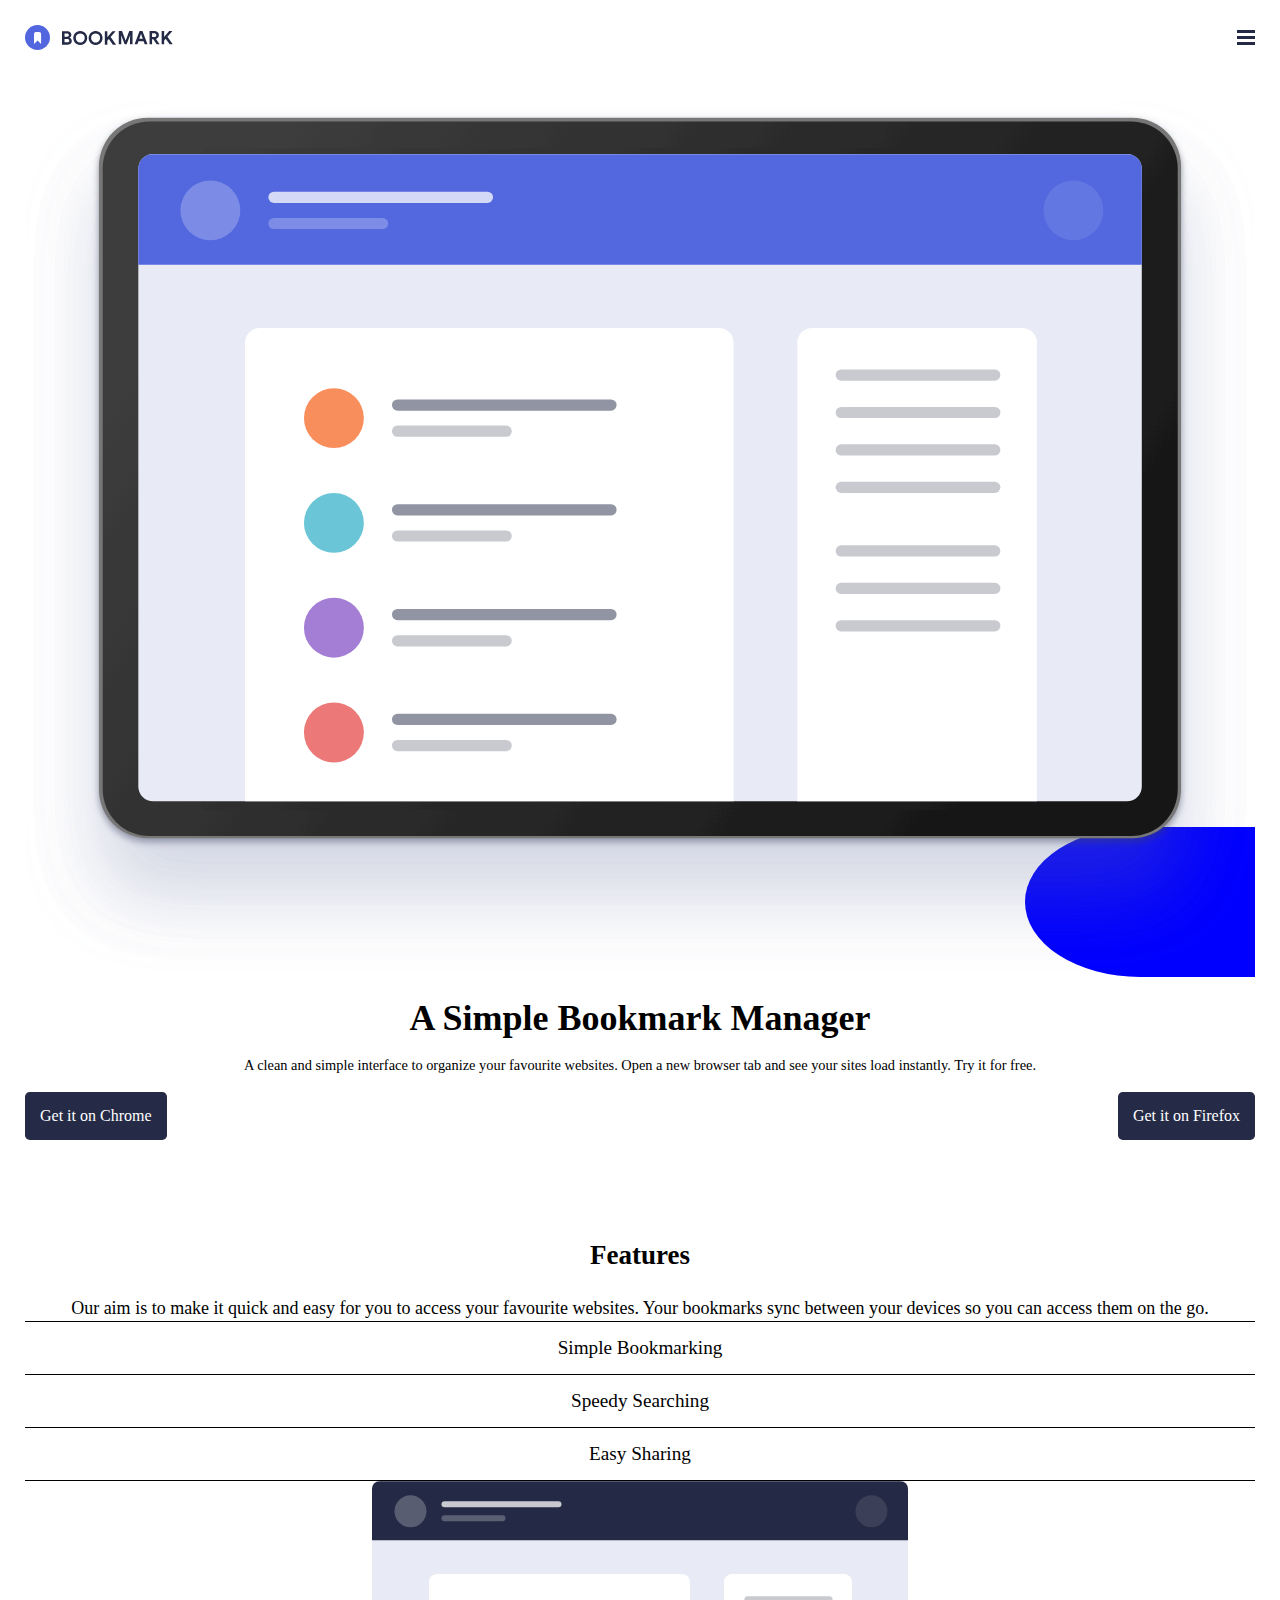
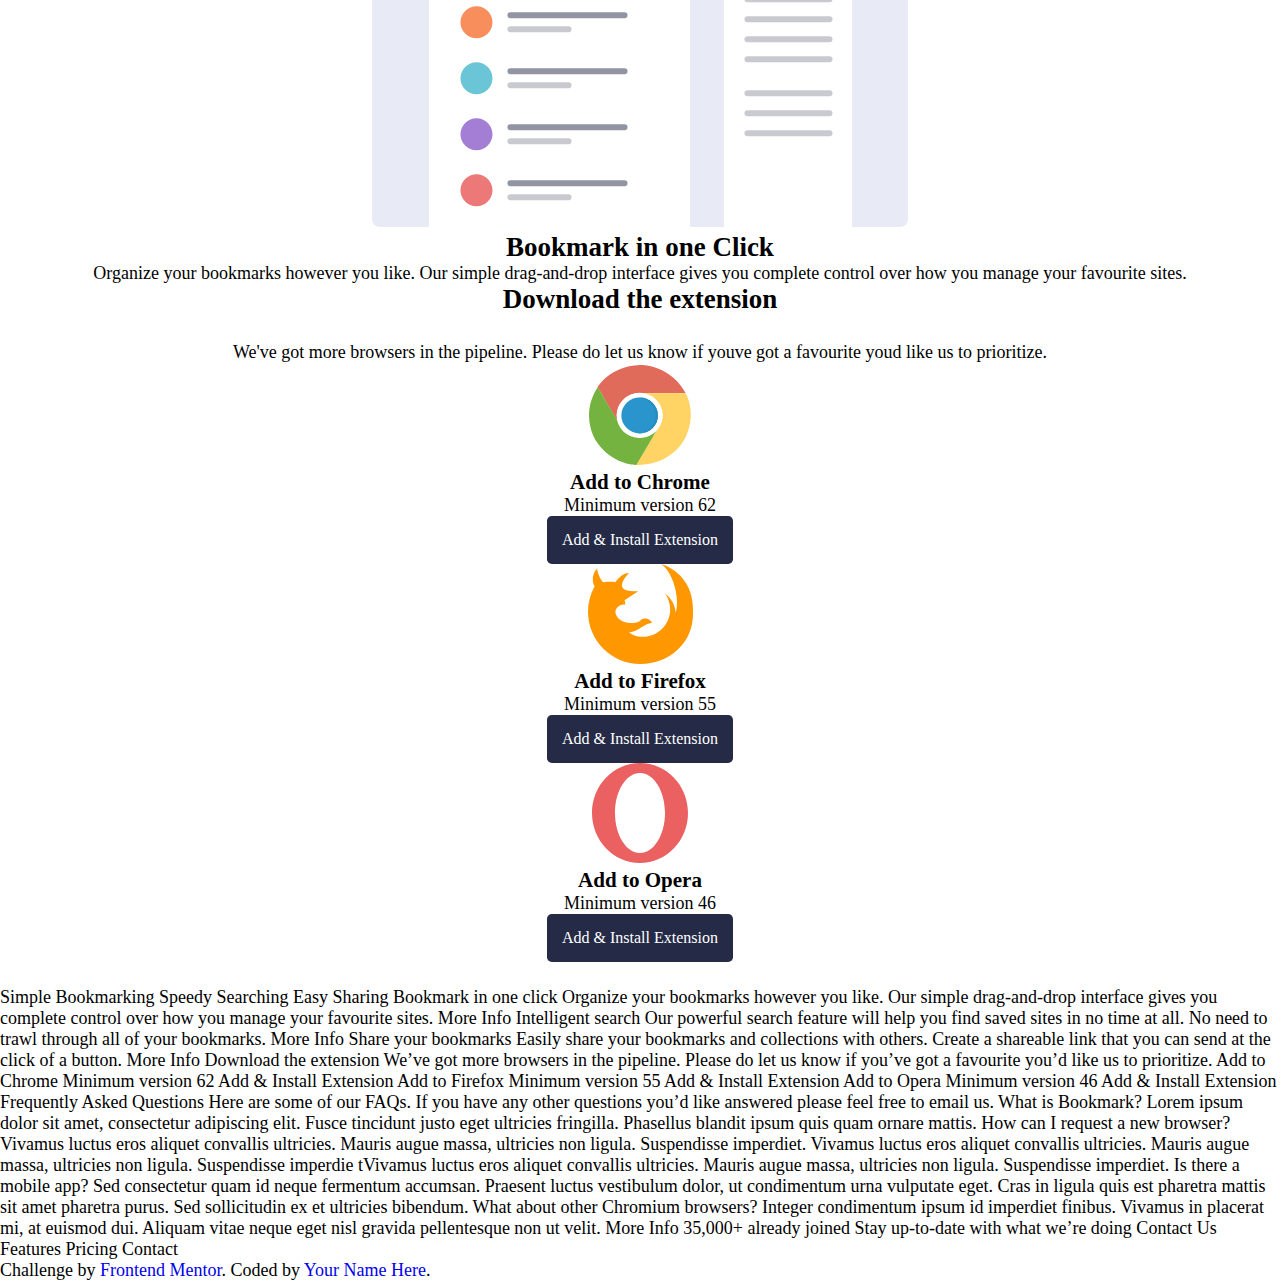
<file: bookmark-landing-page-master/index.html>
<!DOCTYPE html>
<html lang="en">
	<head>
		<meta charset="UTF-8" />
		<meta name="viewport" content="width=device-width, initial-scale=1.0" />
		<!-- displays site properly based on user's device -->

		<link
			rel="icon"
			type="image/png"
			sizes="32x32"
			href="./images/favicon-32x32.png"
		/>

		<!-- icons -->
		<link rel="stylesheet" type="text/css" href="./css/all.css" />

		<!-- custom style -->
		<link rel="stylesheet" href="./css/style.css" />

		<title>Frontend Mentor | Bookmark landing page</title>

		<!-- Feel free to remove these styles or customise in your own stylesheet 👍 -->
		<!-- <style>
    .attribution { font-size: 11px; text-align: center; }
    .attribution a { color: hsl(228, 45%, 44%); }
  </style> -->
	</head>
	<body>
		<header>
			<nav>
        <img src="./images/logo-bookmark.svg" alt="" id="logo"/>

        <div class="navListContainer">
          <div class="top">

            <div class="head">
              <img src="./images/logo-bookmark copy.svg" alt="">
  
              <img src="./images/icon-close.svg" alt="" id="close">
            </div>
            <ul class="navList">
              <li>
                <a href="#">
                  Features
                </a>
              </li>
              <li>
                <a href="#">
                  Pricing
                </a>
              </li>
              <li>
                <a href="#">
                  Contact
                </a>
              </li>
              <li>
                <button>
                  Login
                </button>
              </li>
            </ul>
          </div>
          <div class="bottom">
            <img src="./images/icon-facebook.svg" alt="facebook-logo">
            <img src="./images/icon-twitter.svg" alt="twitter-logo">
          </div>
        </div>
				<img src="./images/icon-hamburger.svg" alt="" id="bar"/>
			</nav>

			<div class="headerContents">
        <div class="img">
          <img src="./images/illustration-hero.svg" alt="" />
        </div>
        <div class="headerText">
          <div class="texts">
            <h1>
              A Simple Bookmark Manager 
            </h1>
            <p>
              A clean and simple interface to organize your
              favourite websites. Open a new browser tab and see your sites load instantly. Try it for free.
            </p>
          </div>
          <div class="btns">
            <button id="chrome">
              Get it on Chrome 
            </button>
            <button id="firefox">
              Get it on Firefox 
            </button>
          </div>
        </div>
			</div>
    </header>
    
    <main>
      <section class="featuresContainer">
        <h2 id="sectionHeading">
          Features
        </h2>
        <p id="sectionDescription">
          Our aim is to make it quick and easy for you to access your favourite websites.
          Your bookmarks sync between your devices so you can access them on the go.
        </p>
        <div class="features">
          <ul>
            <li>
              <button>
                Simple Bookmarking
              </button>
            </li>
            <li>
              <button>
                Speedy Searching
              </button>
            </li>
            <li>
              <button>
                Easy Sharing
              </button>
            </li>
          </ul>
          <div class="feature">
            <div class="img">
              <img src="./images/illustration-features-tab-1.svg" alt="featureImage" id="featureImage">
            </div>
            <div class="texts">
              <h2 id="featureHeading">
                Bookmark in one Click
              </h2>
              <p id="featureDesc">
                Organize your bookmarks however you like. Our simple drag-and-drop interface gives you complete control over how you manage your favourite sites.
              </p>
            </div>
          </div>
        </div>
      </section>
      <section class="downloadContainer">
        <h2 id="sectionHeading">
          Download the extension
        </h2>
        <p id="sectionDescription">
          We've got more browsers in the pipeline.
          Please do let us know if youve got a favourite youd like us to prioritize.
        </p>
        <div class="extensionCards">
          <div class="extensionCard">
            <div class="cardTop">
              <img src="./images/logo-chrome.svg" alt="chrome-logo">
              <div class="cardTexts">
                <h3>
                  Add to Chrome
                </h3>
                <p>
                  Minimum version 62
                </p>
              </div>
            </div>
            <div class="cardBottom">
              <button>
                Add &amp; Install Extension
              </button>
            </div>
          </div>

          <div class="extensionCard">
            <div class="cardTop">
              <img src="./images/logo-firefox.svg" alt="firefox-logo">
              <div class="cardTexts">
                <h3>
                  Add to Firefox
                </h3>
                <p>
                  Minimum version 55
                </p>
              </div>
            </div>
            <div class="cardBottom">
              <button>
                Add &amp; Install Extension
              </button>
            </div>
          </div>

          <div class="extensionCard">
            <div class="cardTop">
              <img src="./images/logo-opera.svg" alt="chrome-logo">
              <div class="cardTexts">
                <h3>
                  Add to Opera
                </h3>
                <p>
                  Minimum version 46
                </p>
              </div>
            </div>
            <div class="cardBottom">
              <button>
                Add &amp; Install Extension
              </button>
            </div>
        </div>
      </section>
    </main>
		Simple Bookmarking Speedy Searching Easy Sharing Bookmark in one click
		Organize your bookmarks however you like. Our simple drag-and-drop interface
		gives you complete control over how you manage your favourite sites. More
		Info Intelligent search Our powerful search feature will help you find saved
		sites in no time at all. No need to trawl through all of your bookmarks.
		More Info Share your bookmarks Easily share your bookmarks and collections
		with others. Create a shareable link that you can send at the click of a
		button. More Info Download the extension We’ve got more browsers in the
		pipeline. Please do let us know if you’ve got a favourite you’d like us to
		prioritize. Add to Chrome Minimum version 62 Add & Install Extension Add to
		Firefox Minimum version 55 Add & Install Extension Add to Opera Minimum
		version 46 Add & Install Extension Frequently Asked Questions Here are some
		of our FAQs. If you have any other questions you’d like answered please feel
		free to email us.

		<!-- Question 1 -->
		What is Bookmark?

		<!-- Answer 1 -->
		Lorem ipsum dolor sit amet, consectetur adipiscing elit. Fusce tincidunt
		justo eget ultricies fringilla. Phasellus blandit ipsum quis quam ornare
		mattis.

		<!-- Question 2 -->
		How can I request a new browser?

		<!-- Answer 2 -->
		Vivamus luctus eros aliquet convallis ultricies. Mauris augue massa,
		ultricies non ligula. Suspendisse imperdiet. Vivamus luctus eros aliquet
		convallis ultricies. Mauris augue massa, ultricies non ligula. Suspendisse
		imperdie tVivamus luctus eros aliquet convallis ultricies. Mauris augue
		massa, ultricies non ligula. Suspendisse imperdiet.

		<!-- Question 3 -->
		Is there a mobile app?

		<!-- Answer 3 -->
		Sed consectetur quam id neque fermentum accumsan. Praesent luctus vestibulum
		dolor, ut condimentum urna vulputate eget. Cras in ligula quis est pharetra
		mattis sit amet pharetra purus. Sed sollicitudin ex et ultricies bibendum.

		<!-- Question 4 -->
		What about other Chromium browsers?

		<!-- Answer 4 -->
		Integer condimentum ipsum id imperdiet finibus. Vivamus in placerat mi, at
		euismod dui. Aliquam vitae neque eget nisl gravida pellentesque non ut
		velit. More Info 35,000+ already joined Stay up-to-date with what we’re
		doing Contact Us Features Pricing Contact

		<footer>
			<p class="attribution">
				Challenge by
				<a href="https://www.frontendmentor.io?ref=challenge" target="_blank"
					>Frontend Mentor</a
				>. Coded by <a href="#">Your Name Here</a>.
			</p>
		</footer>
  </body>
  <script src="./index.js"></script>
</html>
</file>
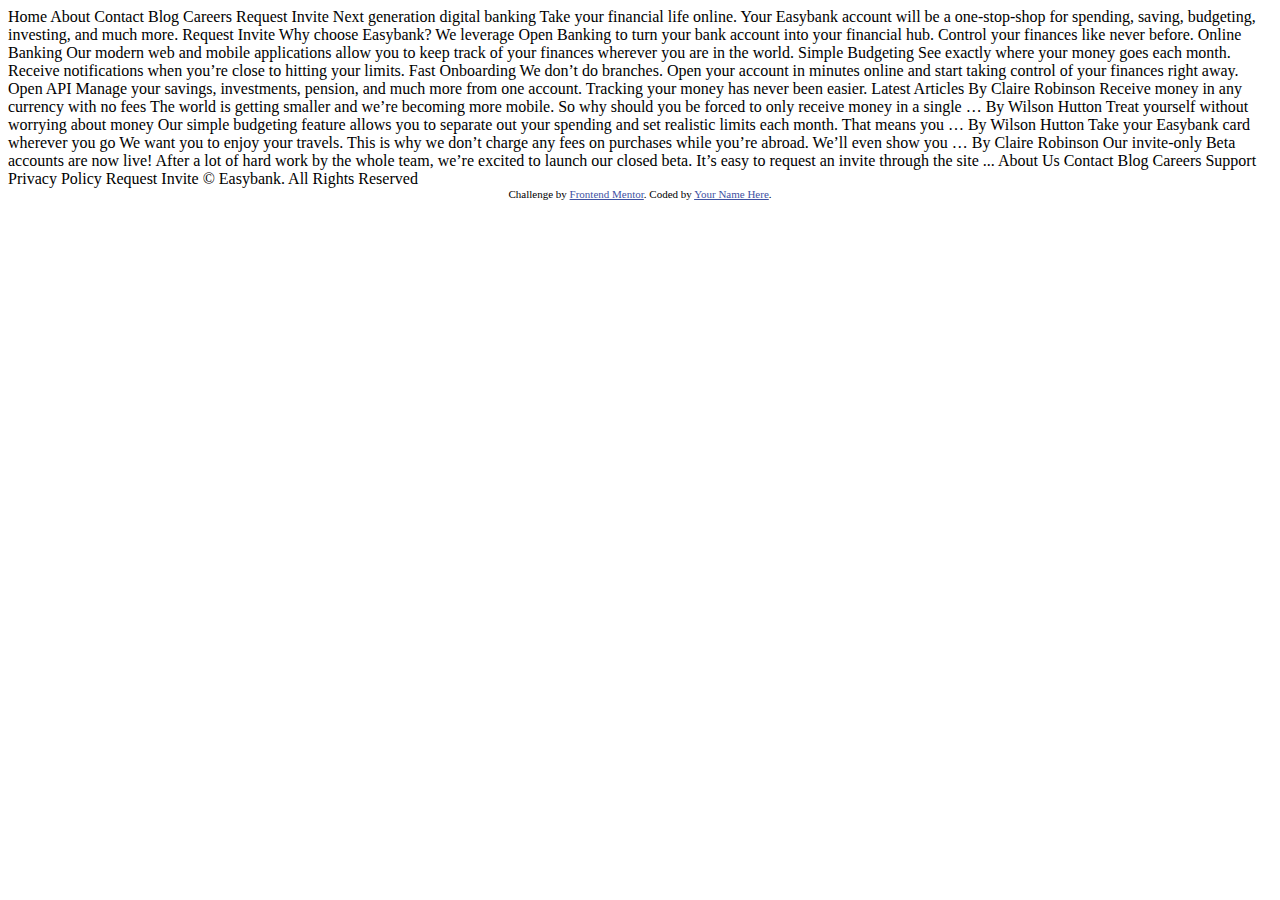
<file: easybank-landing-page-master/index.html>
<!DOCTYPE html>
<html lang="en">
<head>
  <meta charset="UTF-8">
  <meta name="viewport" content="width=device-width, initial-scale=1.0"> <!-- displays site properly based on user's device -->

  <link rel="icon" type="image/png" sizes="32x32" href="./images/favicon-32x32.png">
  
  <title>Frontend Mentor | Easybank landing page</title>

  <!-- Feel free to remove these styles or customise in your own stylesheet 👍 -->
  <style>
    .attribution { font-size: 11px; text-align: center; }
    .attribution a { color: hsl(228, 45%, 44%); }
  </style>
</head>
<body>

  Home
  About
  Contact
  Blog
  Careers

  Request Invite



  Next generation digital banking

  Take your financial life online. Your Easybank account will be a one-stop-shop 
  for spending, saving, budgeting, investing, and much more.

  Request Invite



  Why choose Easybank?

  We leverage Open Banking to turn your bank account into your financial hub. Control 
  your finances like never before.

  Online Banking
  Our modern web and mobile applications allow you to keep track of your finances 
  wherever you are in the world.

  Simple Budgeting
  See exactly where your money goes each month. Receive notifications when you’re 
  close to hitting your limits.

  Fast Onboarding
  We don’t do branches. Open your account in minutes online and start taking control 
  of your finances right away.

  Open API
  Manage your savings, investments, pension, and much more from one account. Tracking 
  your money has never been easier.

  

  Latest Articles

  By Claire Robinson
  Receive money in any currency with no fees
  The world is getting smaller and we’re becoming more mobile. So why should you be 
  forced to only receive money in a single …

  By Wilson Hutton
  Treat yourself without worrying about money
  Our simple budgeting feature allows you to separate out your spending and set 
  realistic limits each month. That means you …

  By Wilson Hutton
  Take your Easybank card wherever you go
  We want you to enjoy your travels. This is why we don’t charge any fees on purchases 
  while you’re abroad. We’ll even show you …

  By Claire Robinson
  Our invite-only Beta accounts are now live!
  After a lot of hard work by the whole team, we’re excited to launch our closed beta. 
  It’s easy to request an invite through the site ...

  

  About Us
  Contact
  Blog
  Careers
  Support
  Privacy Policy

  Request Invite

  © Easybank. All Rights Reserved
  
  <div class="attribution">
    Challenge by <a href="https://www.frontendmentor.io?ref=challenge" target="_blank">Frontend Mentor</a>. 
    Coded by <a href="#">Your Name Here</a>.
  </div>
</body>
</html>
</file>
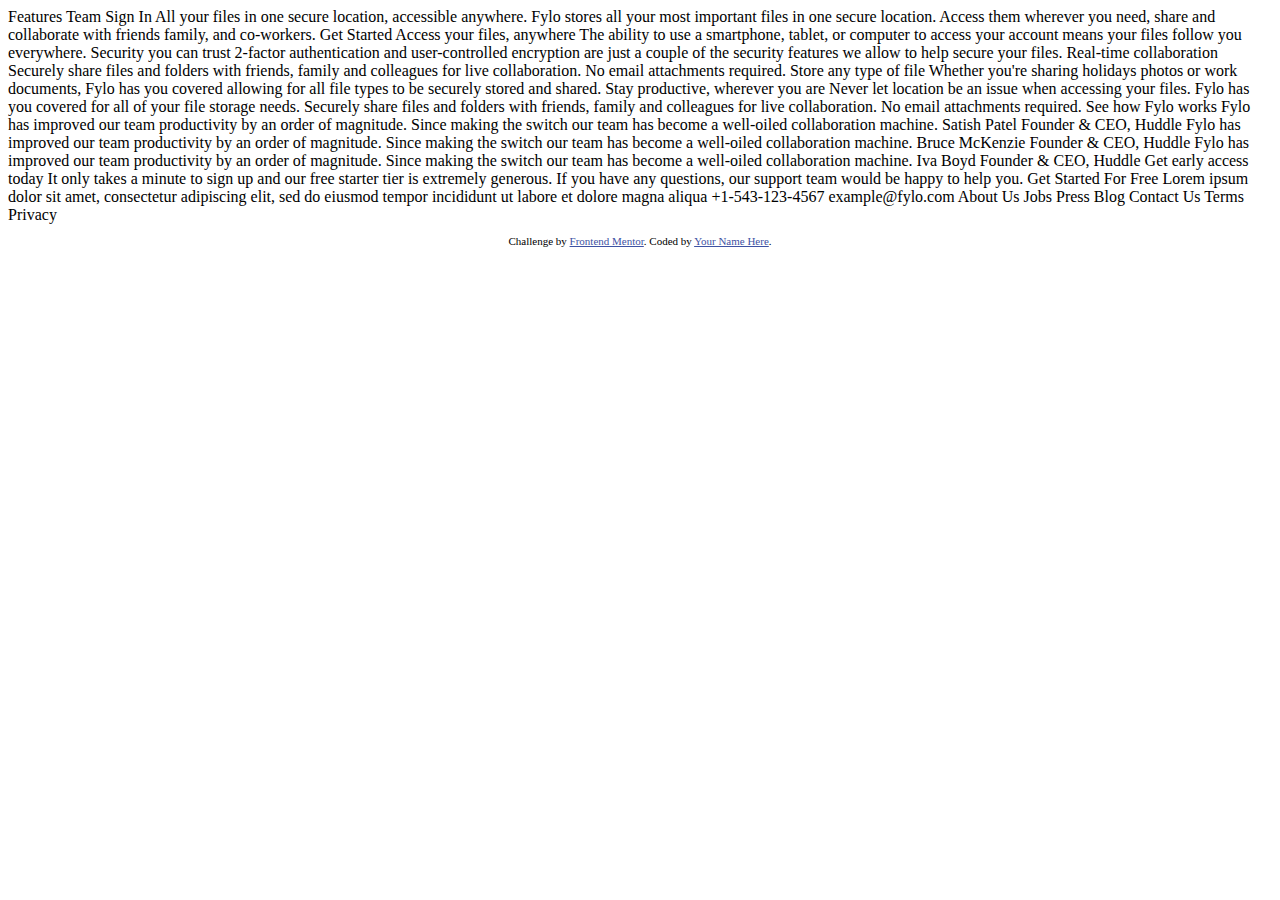
<file: fylo-dark-theme-landing-page-master/index.html>
<!DOCTYPE html>
<html lang="en">
<head>
  <meta charset="UTF-8">
  <meta name="viewport" content="width=device-width, initial-scale=1.0"> <!-- displays site properly based on user's device -->

  <link rel="icon" type="image/png" sizes="32x32" href="./images/favicon-32x32.png">
  
  <title>Frontend Mentor | Fylo landing page with dark theme and features grid</title>

  <!-- Feel free to remove these styles or customise in your own stylesheet 👍 -->
  <style>
    .attribution { font-size: 11px; text-align: center; }
    .attribution a { color: hsl(228, 45%, 44%); }
  </style>
</head>
<body>
  Features
  Team
  Sign In

  All your files in one secure location, accessible anywhere.

  Fylo stores all your most important files in one secure location. Access them wherever 
  you need, share and collaborate with friends family, and co-workers.

  Get Started

  Access your files, anywhere

  The ability to use a smartphone, tablet, or computer to access your account means your 
  files follow you everywhere.

  Security you can trust

  2-factor authentication and user-controlled encryption are just a couple of the security 
  features we allow to help secure your files.

  Real-time collaboration

  Securely share files and folders with friends, family and colleagues for live collaboration. 
  No email attachments required.

  Store any type of file

  Whether you're sharing holidays photos or work documents, Fylo has you covered allowing for all 
  file types to be securely stored and shared.

  Stay productive, wherever you are

  Never let location be an issue when accessing your files. Fylo has you covered for all of your file 
  storage needs.

  Securely share files and folders with friends, family and colleagues for live collaboration. No email 
  attachments required.

  See how Fylo works

  Fylo has improved our team productivity by an order of magnitude. Since making the switch our team has 
  become a well-oiled collaboration machine.

  Satish Patel
  Founder & CEO, Huddle

  Fylo has improved our team productivity by an order of magnitude. Since making the switch our team has 
  become a well-oiled collaboration machine.

  Bruce McKenzie
  Founder & CEO, Huddle

  Fylo has improved our team productivity by an order of magnitude. Since making the switch our team has 
  become a well-oiled collaboration machine.

  Iva Boyd
  Founder & CEO, Huddle

  Get early access today

  It only takes a minute to sign up and our free starter tier is extremely generous. If you have any 
  questions, our support team would be happy to help you.

  Get Started For Free

  Lorem ipsum dolor sit amet, consectetur adipiscing elit, sed do eiusmod tempor incididunt ut labore et 
  dolore magna aliqua

  +1-543-123-4567
  example@fylo.com

  About Us
  Jobs
  Press
  Blog

  Contact Us
  Terms
  Privacy

  <footer>
    <p class="attribution">
      Challenge by <a href="https://www.frontendmentor.io?ref=challenge" target="_blank">Frontend Mentor</a>. 
      Coded by <a href="#">Your Name Here</a>.
    </p>
  </footer>
</body>
</html>
</file>
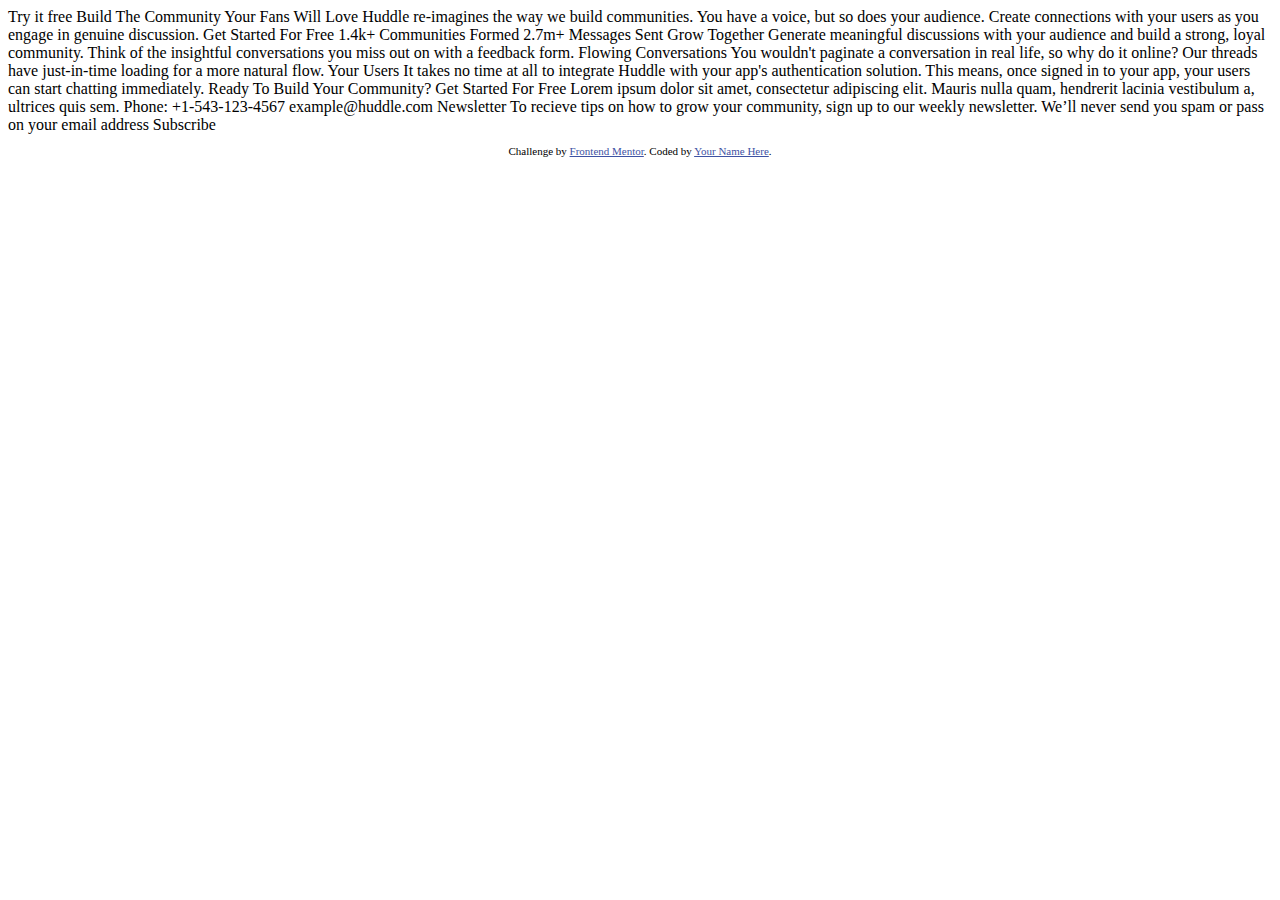
<file: huddle-landing-page-with-curved-sections-master/index.html>
<!DOCTYPE html>
<html lang="en">
<head>
  <meta charset="UTF-8">
  <meta name="viewport" content="width=device-width, initial-scale=1.0"> <!-- displays site properly based on user's device -->

  <link rel="icon" type="image/png" sizes="32x32" href="./images/favicon-32x32.png">
  
  <title>Frontend Mentor | Huddle landing page with curved sections</title>

  <!-- Feel free to remove these styles or customise in your own stylesheet 👍 -->
  <style>
    .attribution { font-size: 11px; text-align: center; }
    .attribution a { color: hsl(228, 45%, 44%); }
  </style>
</head>
<body>
  Try it free

  Build The Community Your Fans Will Love

  Huddle re-imagines the way we build communities. You have a voice, but so does 
  your audience. Create connections with your users as you engage in genuine discussion. 

  Get Started For Free

  1.4k+
  Communities Formed

  2.7m+
  Messages Sent

  Grow Together
  Generate meaningful discussions with your audience and build a strong, loyal community. 
  Think of the insightful conversations you miss out on with a feedback form. 

  Flowing Conversations
  You wouldn't paginate a conversation in real life, so why do it online? Our threads have 
  just-in-time loading for a more natural flow.

  Your Users
  It takes no time at all to integrate Huddle with your app's authentication solution. This means, 
  once signed in to your app, your users can start chatting immediately.

  Ready To Build Your Community?
  Get Started For Free

  Lorem ipsum dolor sit amet, consectetur adipiscing elit. Mauris nulla quam, hendrerit lacinia 
  vestibulum a, ultrices quis sem.
  
  Phone: +1-543-123-4567
  example@huddle.com

  Newsletter
  To recieve tips on how to grow your community, sign up to our weekly newsletter. We’ll never 
  send you spam or pass on your email address

  Subscribe

  <footer>
    <p class="attribution">
      Challenge by <a href="https://www.frontendmentor.io?ref=challenge" target="_blank">Frontend Mentor</a>. 
      Coded by <a href="#">Your Name Here</a>.
    </p>
  </footer>
</body>
</html>
</file>
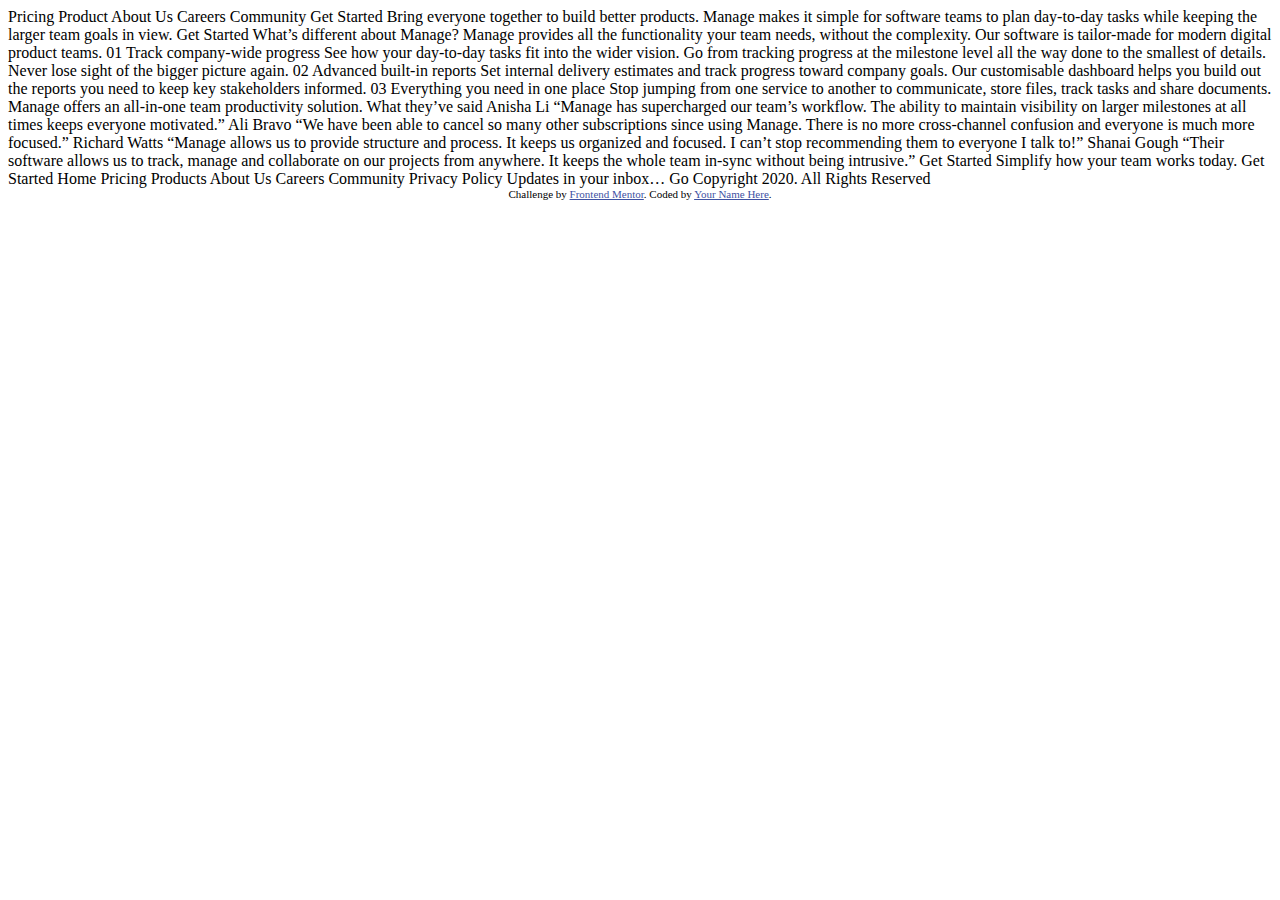
<file: manage-landing-page-master/index.html>
<!DOCTYPE html>
<html lang="en">
<head>
  <meta charset="UTF-8">
  <meta name="viewport" content="width=device-width, initial-scale=1.0"> <!-- displays site properly based on user's device -->

  <link rel="icon" type="image/png" sizes="32x32" href="./images/favicon-32x32.png">
  
  <title>Frontend Mentor | Manage landing page</title>

  <!-- Feel free to remove these styles or customise in your own stylesheet 👍 -->
  <style>
    .attribution { font-size: 11px; text-align: center; }
    .attribution a { color: hsl(228, 45%, 44%); }
  </style>
</head>
<body>

  Pricing
  Product
  About Us
  Careers
  Community

  Get Started

  Bring everyone together to build better products.

  Manage makes it simple for software teams to plan day-to-day 
  tasks while keeping the larger team goals in view.

  Get Started

  What’s different about Manage?

  Manage provides all the functionality your team needs, without 
  the complexity. Our software is tailor-made for modern digital 
  product teams. 

  01
  Track company-wide progress
  See how your day-to-day tasks fit into the wider vision. Go from 
  tracking progress at the milestone level all the way done to the 
  smallest of details. Never lose sight of the bigger picture again.

  02
  Advanced built-in reports
  Set internal delivery estimates and track progress toward company 
  goals. Our customisable dashboard helps you build out the reports 
  you need to keep key stakeholders informed.

  03
  Everything you need in one place
  Stop jumping from one service to another to communicate, store files, 
  track tasks and share documents. Manage offers an all-in-one team 
  productivity solution.

  What they’ve said

  Anisha Li
  “Manage has supercharged our team’s workflow. The ability to maintain 
  visibility on larger milestones at all times keeps everyone motivated.”

  Ali Bravo
  “We have been able to cancel so many other subscriptions since using 
  Manage. There is no more cross-channel confusion and everyone is much 
  more focused.”

  Richard Watts
  “Manage allows us to provide structure and process. It keeps us organized 
  and focused. I can’t stop recommending them to everyone I talk to!”

  Shanai Gough
  “Their software allows us to track, manage and collaborate on our projects 
  from anywhere. It keeps the whole team in-sync without being intrusive.”

  Get Started

  Simplify how your team works today.
  Get Started

  Home
  Pricing
  Products
  About Us
  Careers
  Community
  Privacy Policy

  Updates in your inbox…
  Go

  Copyright 2020. All Rights Reserved

  
  <div class="attribution">
    Challenge by <a href="https://www.frontendmentor.io?ref=challenge" target="_blank">Frontend Mentor</a>. 
    Coded by <a href="#">Your Name Here</a>.
  </div>
</body>
</html>
</file>
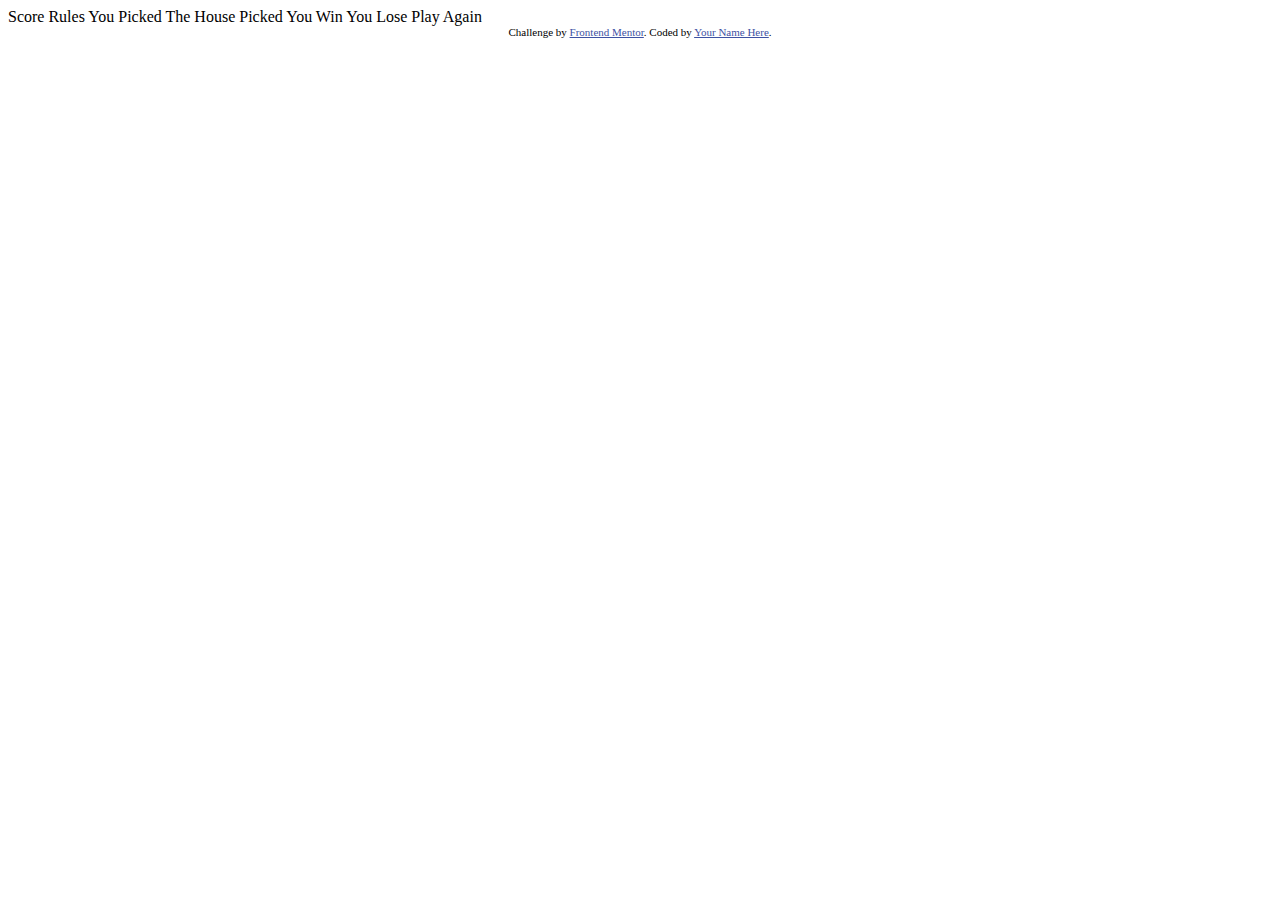
<file: rock-paper-scissors-master/index.html>
<!DOCTYPE html>
<html lang="en">
<head>
  <meta charset="UTF-8">
  <meta name="viewport" content="width=device-width, initial-scale=1.0"> <!-- displays site properly based on user's device -->

  <link rel="icon" type="image/png" sizes="32x32" href="./images/favicon-32x32.png">
  
  <title>Frontend Mentor | Rock, Paper, Scissors</title>

  Score
  Rules

  You Picked
  The House Picked

  You Win
  You Lose

  Play Again

  <!-- Feel free to remove these styles or customise in your own stylesheet 👍 -->
  <style>
    .attribution { font-size: 11px; text-align: center; }
    .attribution a { color: hsl(228, 45%, 44%); }
  </style>
</head>
<body>


  
  <div class="attribution">
    Challenge by <a href="https://www.frontendmentor.io?ref=challenge" target="_blank">Frontend Mentor</a>. 
    Coded by <a href="#">Your Name Here</a>.
  </div>
</body>
</html>
</file>
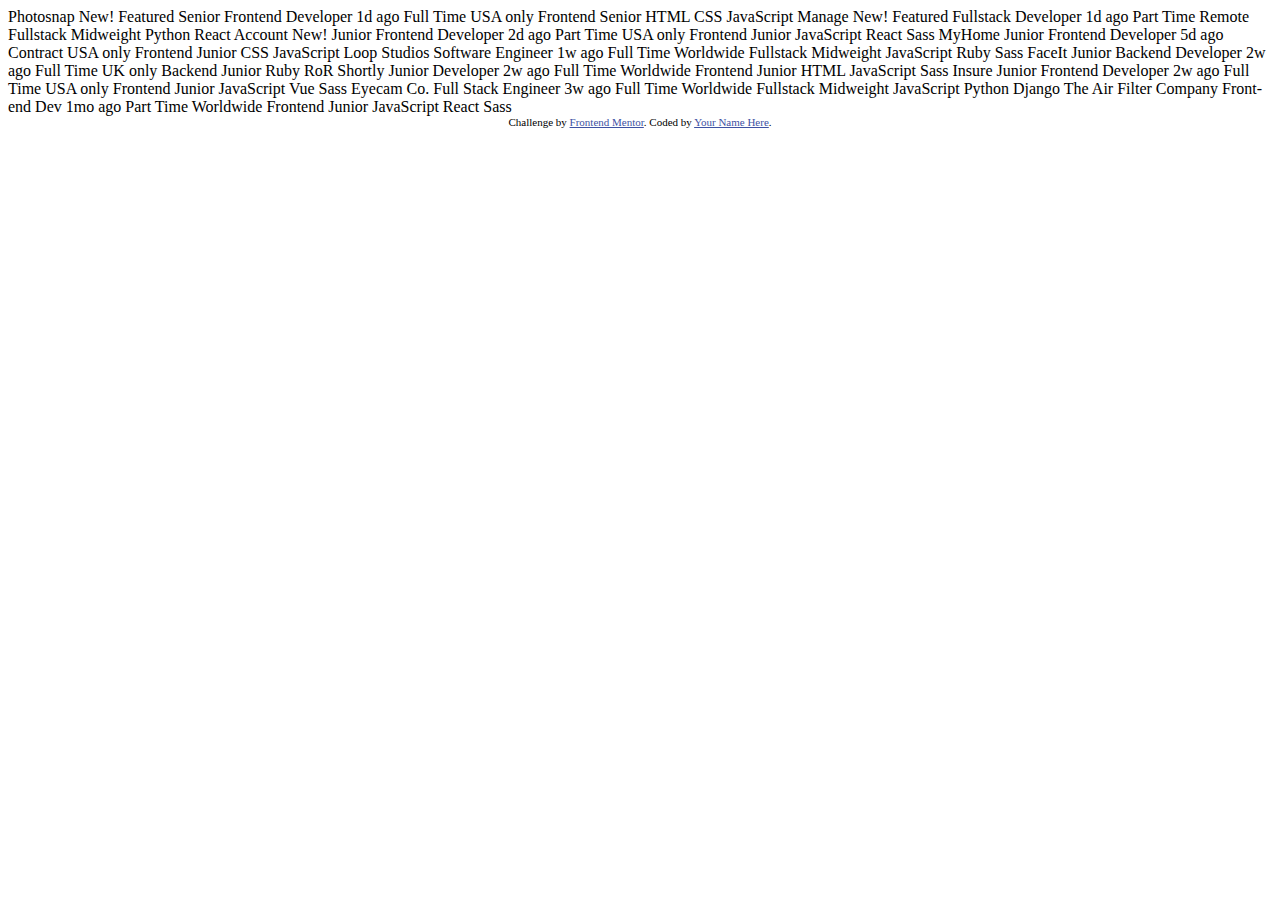
<file: static-job-listings-master/index.html>
<!DOCTYPE html>
<html lang="en">
<head>
  <meta charset="UTF-8">
  <meta name="viewport" content="width=device-width, initial-scale=1.0"> <!-- displays site properly based on user's device -->

  <link rel="icon" type="image/png" sizes="32x32" href="./images/favicon-32x32.png">
  
  <title>Frontend Mentor | Job Listings</title>

  <!-- Feel free to remove these styles or customise in your own stylesheet 👍 -->
  <style>
    .attribution { font-size: 11px; text-align: center; }
    .attribution a { color: hsl(228, 45%, 44%); }
  </style>
</head>
<body>
  <!-- Item Start -->
  Photosnap
  New!
  Featured
  Senior Frontend Developer
  1d ago
  Full Time
  USA only
  <!-- Role -->
  Frontend
  <!-- Level -->
  Senior
  <!-- Languages -->
  HTML
  CSS
  JavaScript
  <!-- Item End -->

  <!-- Item Start -->
  Manage
  New!
  Featured
  Fullstack Developer
  1d ago
  Part Time
  Remote
  <!-- Role -->
  Fullstack
  <!-- Level -->
  Midweight
  <!-- Languages -->
  Python
  <!-- Tools -->
  React
  <!-- Item End -->

  <!-- Item Start -->
  Account
  New!
  Junior Frontend Developer
  2d ago
  Part Time
  USA only
  <!-- Role -->
  Frontend
  <!-- Level -->
  Junior
  <!-- Languages -->
  JavaScript
  <!-- Tools -->
  React
  Sass
  <!-- Item End -->

  <!-- Item Start -->
  MyHome
  Junior Frontend Developer
  5d ago
  Contract
  USA only
  <!-- Role -->
  Frontend
  <!-- Level -->
  Junior
  <!-- Languages -->
  CSS
  JavaScript
  <!-- Item End -->

  <!-- Item Start -->
  Loop Studios
  Software Engineer
  1w ago
  Full Time
  Worldwide
  <!-- Role -->
  Fullstack
  <!-- Level -->
  Midweight
  <!-- Languages -->
  JavaScript
  Ruby
  <!-- Tools -->
  Sass
  <!-- Item End -->

  <!-- Item Start -->
  FaceIt
  Junior Backend Developer
  2w ago
  Full Time
  UK only
  <!-- Role -->
  Backend
  <!-- Level -->
  Junior
  <!-- Languages -->
  Ruby
  <!-- Tools -->
  RoR
  <!-- Item End -->

  <!-- Item Start -->
  Shortly
  Junior Developer
  2w ago
  Full Time
  Worldwide
  <!-- Role -->
  Frontend
  <!-- Level -->
  Junior
  <!-- Languages -->
  HTML
  JavaScript
  <!-- Tools -->
  Sass
  <!-- Item End -->

  <!-- Item Start -->
  Insure
  Junior Frontend Developer
  2w ago
  Full Time
  USA only
  <!-- Role -->
  Frontend
  <!-- Level -->
  Junior
  <!-- Languages -->
  JavaScript
  <!-- Tools -->
  Vue
  Sass
  <!-- Item End -->

  <!-- Item Start -->
  Eyecam Co.
  Full Stack Engineer
  3w ago
  Full Time
  Worldwide
  <!-- Role -->
  Fullstack
  <!-- Level -->
  Midweight
  <!-- Languages -->
  JavaScript
  Python
  <!-- Tools -->
  Django
  <!-- Item End -->

  <!-- Item Start -->
  The Air Filter Company
  Front-end Dev
  1mo ago
  Part Time
  Worldwide
  <!-- Role -->
  Frontend
  <!-- Level -->
  Junior
  <!-- Languages -->
  JavaScript
  <!-- Tools -->
  React
  Sass
  <!-- Item End -->
  
  <div class="attribution">
    Challenge by <a href="https://www.frontendmentor.io?ref=challenge" target="_blank">Frontend Mentor</a>. 
    Coded by <a href="#">Your Name Here</a>.
  </div>
</body>
</html>
</file>
<file: bookmark-landing-page-master/css/style.css>
@import url('http://fonts.googleapis.com/css?family=Rubik');

/* Global Resets */
* {
    padding: 0;
    margin: 0;
    box-sizing: border-box;
}

html {
    /* font-family */
    --body: Rubik;
    
    /* font-weight */
    --normal: 400;
    --bold: 500;
    
    /* color */
    --footer: hsl(231, 69%, 60%);
    --buttonNav: hsl(0, 94%, 66%);
    --text: hsl(229, 8%, 60%);
    --button: hsl(229, 31%, 21%);
    --White: white;
    --titles: black;

    
    --spacing: 25px;
}

/* Dark mode */
/* html[data-theme = 'dark'] {
    
} */

body {
    height: fit-content;
    
    font-size: 18px;
    font-family: var(--text), sans-serif;
}

button {
    cursor: pointer;
    padding: 15px;
    border: none;
    border-radius: .3rem;
    font-size: 1rem;
    font-family: var(--header), sans-serif;

    background-color: var(--button);
    color: white;
}

ul {
    list-style: none;
}

li {
    text-decoration: none;
}

a  {
    text-decoration: none;
}



/* header */
header {
    padding: var(--spacing);
}


/* nav */
nav {
    display: flex;
    justify-content: space-between;
    align-items: center;

    /* padding-bottom: 20px; */
}

.navListContainer {
    display: none;
    flex-direction: column;
    justify-content: space-between;

    position: fixed;
    top: 0;
    left: 0;
    z-index: 99;
    height: 100vh;
    width: 100%;
    background-color: var(--button);
    opacity: .95;
    padding: var(--spacing);
}

.navListContainer .top .head {
    display: flex;
    justify-content: space-between;
    align-self: flex-end;
    margin-bottom: 30px;
}
.navListContainer .top .head #close {
    height: fit-content;
}
.navList li {
    display: block;
    width: 100%;
    text-align: center;
    border-top: white 1px solid;
    
    padding: 15px 0;
}
.navList li a {
    color: white;
    text-transform: uppercase;
}
.navList li button {
    width: 100%;
    background: transparent;
    border: white solid;
    text-transform: uppercase;
    font-weight: var(--bold);
}

.navListContainer .bottom {
    text-align: center;
}
.navListContainer .bottom img:first-child{
    margin-right: 20px;
}
.goat {
    display: flex;
}


.headerContents {
    display: flex;
    flex-direction: column;
    margin: 50px 0;
}
.headerContents .img {
    position: relative;
    margin-bottom: 20px;
}
.headerContents .img::after {
    content: '';
    position: absolute;
    height: 150px;
    width: 230px;
    background-color: blue;
    bottom: 0;
    right: 0;
    z-index: -999999;

    border-radius: 100% 0 0 100%;

    /* background-image: url('../images/'); */
}
.headerContents img {
    width: 100%;
    margin: 0 auto;
    /* z-index: 99; */
}
.headerContents .headerText {
    text-align: center;
}
.headerContents .headerText .texts {
    /* margin-bottom: 15px; */
    width: 100%;
    margin: 0 auto 15px;
}
.headerContents .headerText h1 {
    margin-bottom: 15px;
}
.headerContents .headerText p {
    font-size: .9rem;
    line-height: 23px;
}
.headerContents .headerText .btns {
    display: flex;
    justify-content: space-between;
    align-items: center;
}

/* main */
main {
    padding: var(--spacing);
}
main section {
    text-align: center;
}
main section #sectionHeading {
    margin-bottom: var(--spacing);
}
main section #sectionDescription {
    line-height: 25px;
}
main section.featuresContainer .features ul li {
    border-top: solid 1px;
}
main section.featuresContainer .features ul li:last-child {
    border-bottom: solid 1px;
}
main section.featuresContainer .features ul li button {
    color: var(--titles);
    background-color: white;
    font-size: 1.2rem;
    font-weight: var(--bold);
}
main section.featuresContainer .feature .img
img {
img {
    width: 100%;
}
main section.featuresContainer .feature
main section.featuresContainer .feature
main section.featuresContainer .feature
main section.featuresContainer .feature

main section.downloadContainer .extensionCards {
    display: flex;
    flex-direction: column;
}
main section.downloadContainer .extensionCards .extensionCard {
    border: solid;
    margin-bottom: var(--spacing);
    border-radius: 20px;
}
main section.downloadContainer .extensionCards .cardTop {
    padding-top: 35px;
    border-bottom: dashed;
}
/* main section.downloadContainer .extensionCards .cardTop .extensionCard {
    padding: 35px var(--spacing) var(--spacing);
} */
main section.downloadContainer .extensionCards .extensionCard .cardTop .cardTexts {
    margin: 35px 0;
} 
main section.downloadContainer .extensionCards .extensionCard .cardTop .cardTexts h3 {
    margin-bottom: 15px;
}
/* main section.downloadContainer .extensionCards .extensionCard .cardTop .cardTexts p {
    color: ;
} */
main section.downloadContainer .extensionCards .extensionCard .cardBottom {
    padding: var(--spacing);
}
main section.downloadContainer .extensionCards .extensionCard button {
    width: 100%;
}
main section.featuresContainer .features
main section.featuresContainer .features
main section.featuresContainer .features

/* section */



/* footer */
footer .footer-container {
    display: grid;
    grid-template-columns: repeat(4, 1fr);
    margin-bottom: 30px;
}
.attribution { 
    font-size: 13px; 
    text-align: center; 
    /* color: var(--text); */
    padding: 20px;
}
.attribution a { 
    color: hsl(228, 45%, 44%);
    text-decoration: none;
}



/* Media Queries - Responsiveness */
/* LG - Large Screen */
/* @media only screen and (max-width: 992px) {

} */

/* MD - Medium Screen */
/* @media only screen and (max-width: 765px) {
    body {
        justify-content: initial;
	height: fit-content;
    }

    footer .footer-container {
        grid-template-columns: 1fr;
        margin-bottom: 20px;
        row-gap: 15px;
    }

    .attribution { 
        font-size: .6rem;
        padding: 20px 10px;
        color: white;
    }
} */

/* SM - Small Screen */
/* @media only screen and (max-width: 576px){

} */


/* @timiodulate css template */
</file>
